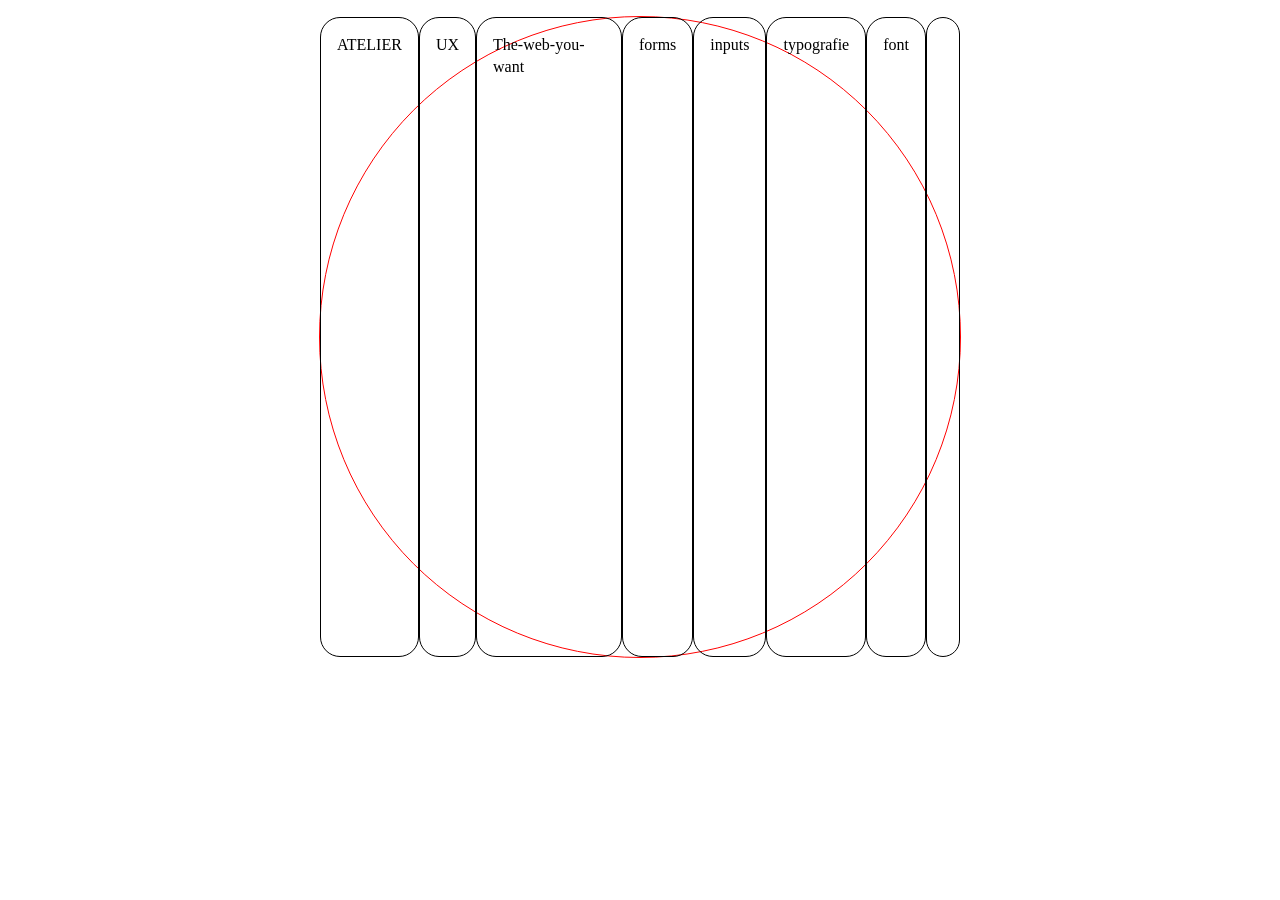
<file: index.html>
<!DOCTYPE html>
<html lang="en">
<head>
    <meta charset="UTF-8">
    <meta name="viewport" content="width=a, initial-scale=1.0">
    <title>Document</title>
    <link rel="stylesheet" href="styles.css">
</head>
<body>
    <ul>
        <li><a href="atelier/atelier.html">ATELIER</a></li>
        <li><a href="ux.html">UX</a></li>
        <li><a href="the-web-you-want/twyw.html">The-web-you-want</a></li>
        <li><a href="form/form-types-and-attributes.html">forms</a></li>
        <li><a href="inputs/inputs.html">inputs</a></li>
        <li><a href="typorgrafie/typografie.html">typografie</a></li>
        <li><a href="font/font.html">font</a></li>
        <li><a href="view-transition.html"></a></li>
    </ul>
    
</body>
</html>
</file>
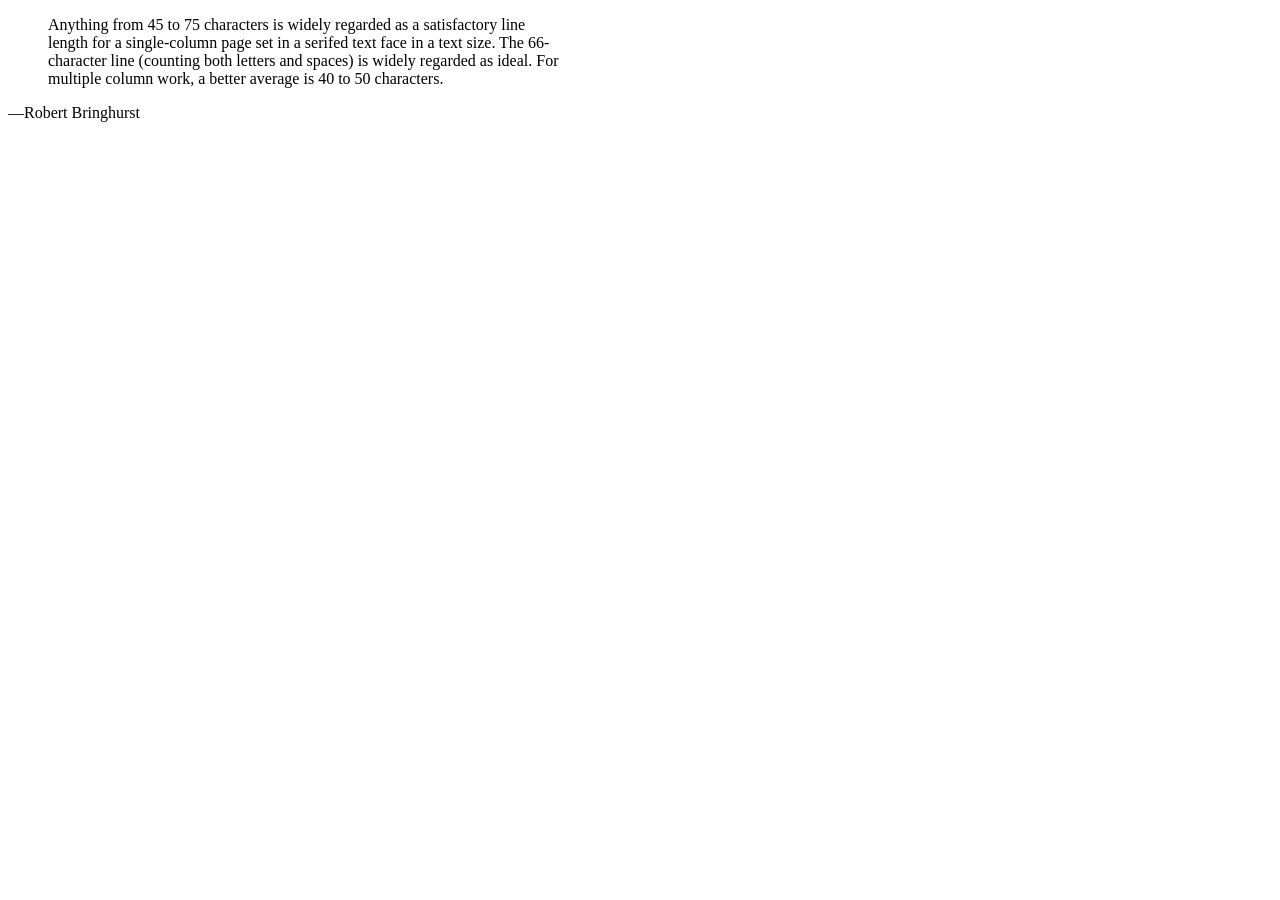
<file: font.html>
<!DOCTYPE html>
<html lang="en">
<head>
    <meta charset="UTF-8">
    <meta name="viewport" content="width=device-width, initial-scale=1.0">
    <title>Document</title>
    <link rel="stylesheet" href="font.css">
</head>
<body>
<section>
  <blockquote cite="http://webtypography.net/2.1.2">
    <p>Anything from 45 to 75 characters is widely regarded as a satisfactory line length for a single-column page set in a serifed text face in a text size. The 66-character line (counting both letters and spaces) is widely regarded as ideal. For multiple column work, a better average is 40 to 50 characters.</p>
  </blockquote>
  <p>—Robert Bringhurst</p>
</section>
</body>
</html>
</file>
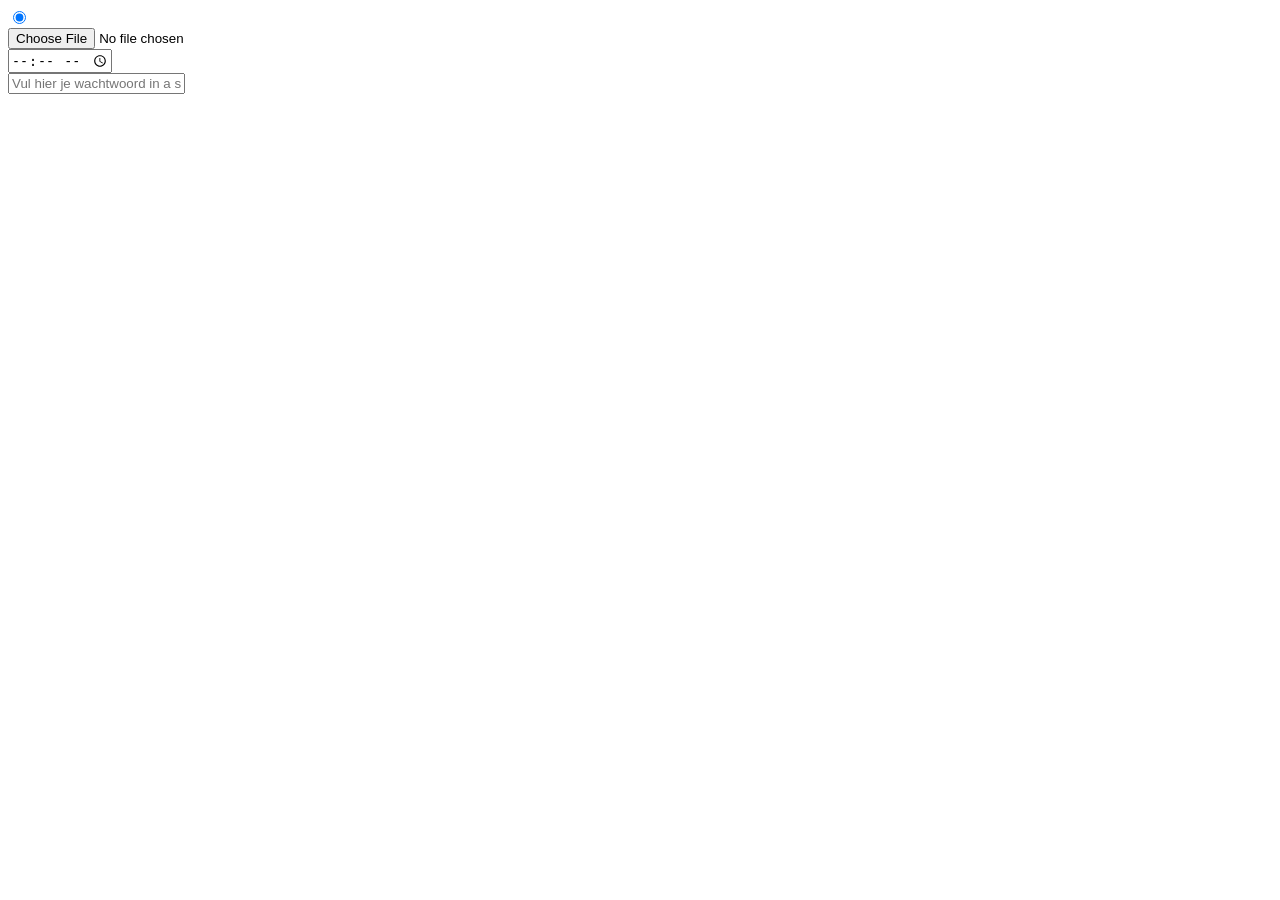
<file: inputs.html>
<!DOCTYPE html>
<html lang="en">
<head>
    <meta charset="UTF-8">
    <meta name="viewport" content="width=device-width, initial-scale=1.0">
    <title>Document</title>
    <link rel="stylesheet" href="inputs.css">
</head>

<body>
    <form><label><input type="radio" checked></label></form>
    <form><label><input type="file" accept="image/png, image/jpg"></label></form>
    <form><label><input type="time" min="12" max="24"></label></form>
    <form><label><input type="password" placeholder="Vul hier je wachtwoord in a sah"></label></form>
</body>

</html>
</file>
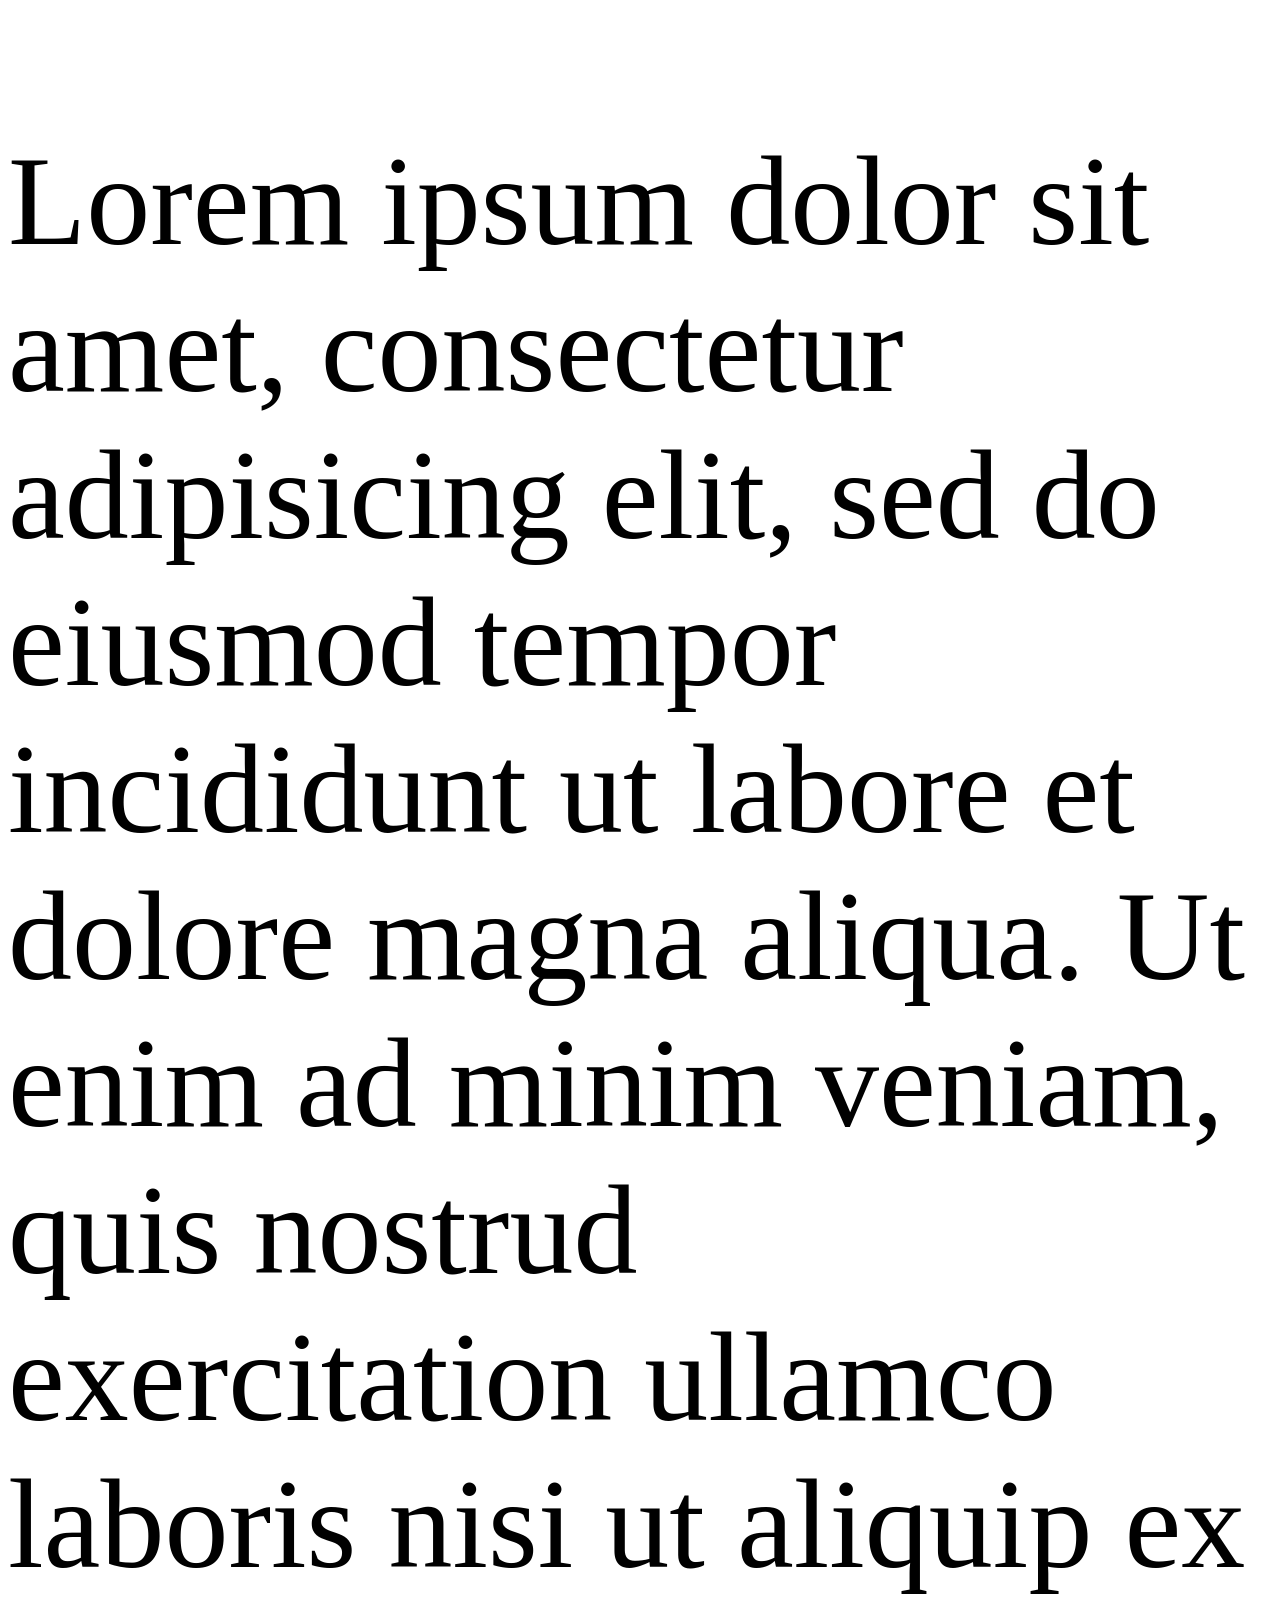
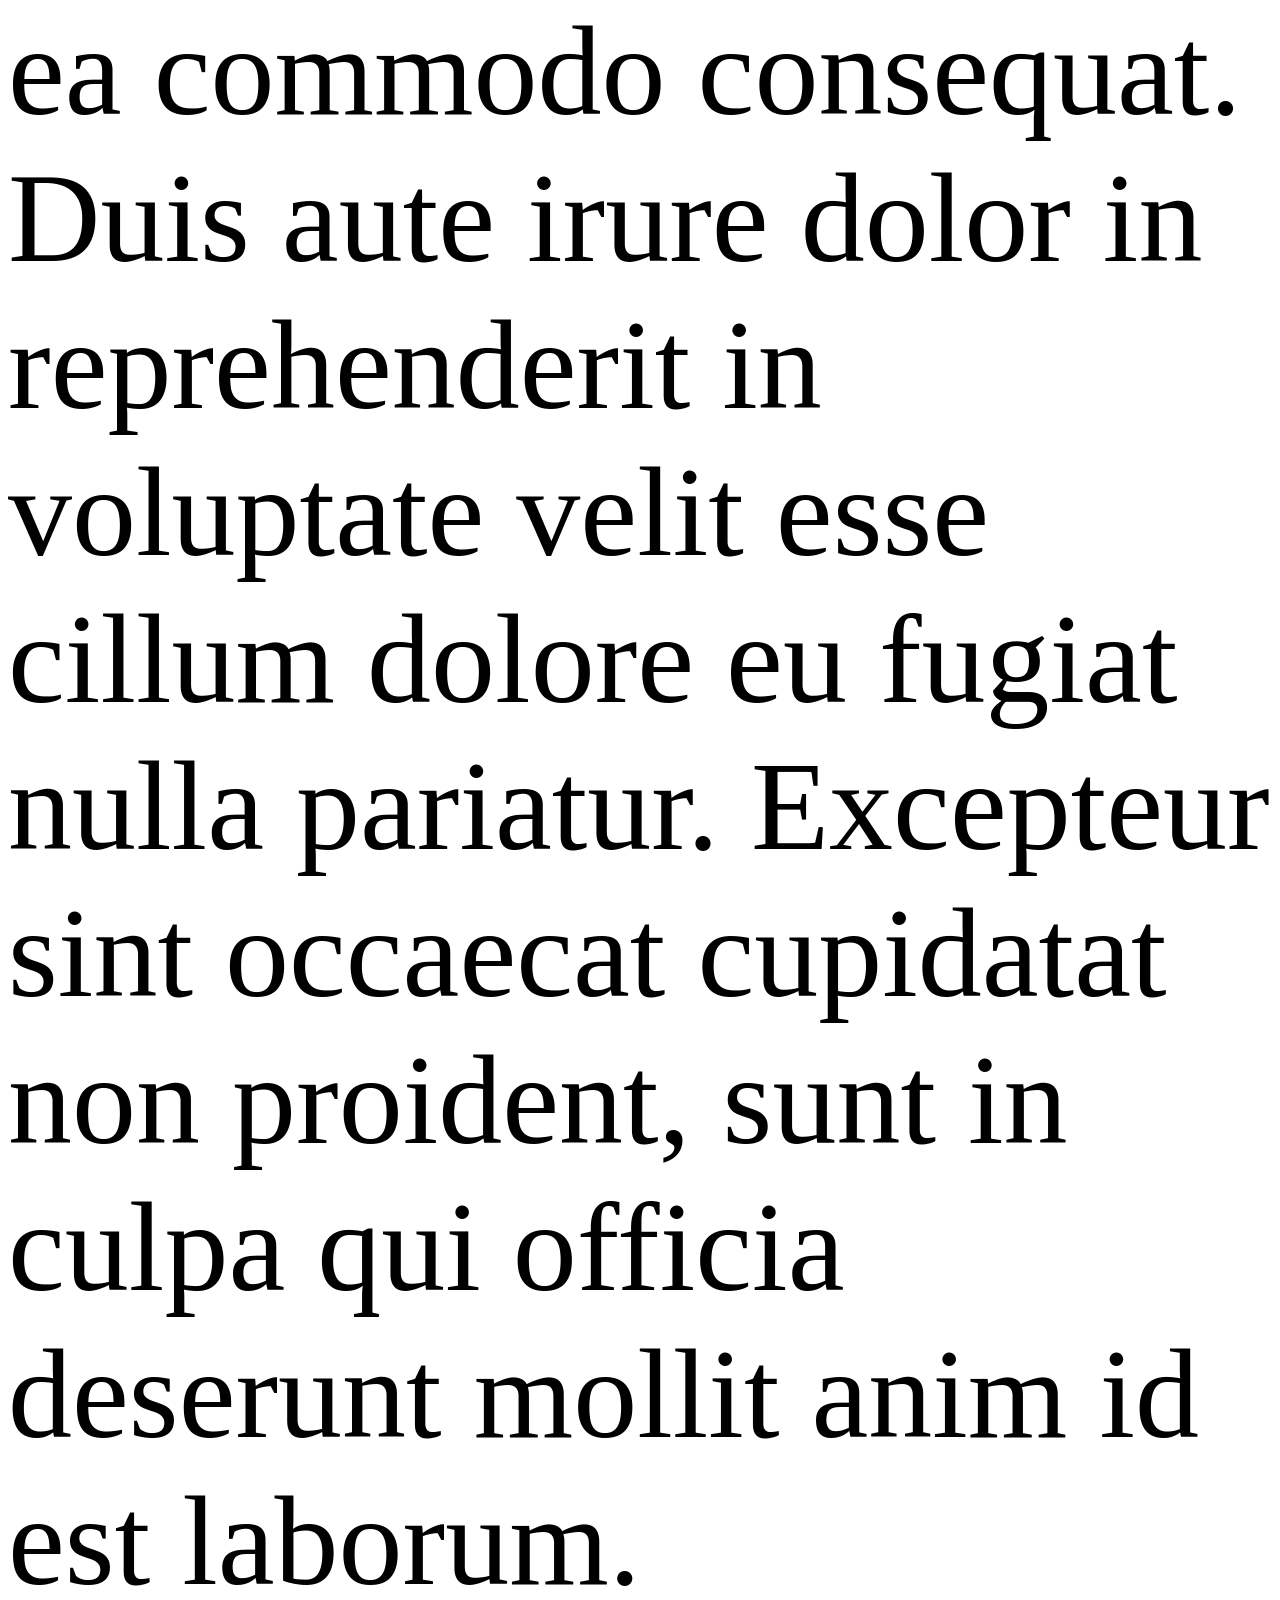
<file: scroll-driven-animations.html>
<!doctype html>
<title>Scroll-driven animations</title>
<style>
@keyframes appear {
    0% {
        opacity: 0;
        translate: 0 4em;
    }
    100% {
        opacity: 1;
        translate: 0 0;
    }
}
p {
    font-size: 10vw;
}
span {
    display: inline-block;
    animation: appear;
}
</style>
<p><span>Lorem</span> <span>ipsum</span> <span>dolor</span> <span>sit</span>
<span>amet,</span> <span>consectetur</span> <span>adipisicing</span> <span>elit,</span>
<span>sed</span> <span>do</span> <span>eiusmod</span> <span>tempor</span> <span>incididunt</span>
<span>ut</span> <span>labore</span> <span>et</span> <span>dolore</span> <span>magna</span>
<span>aliqua.</span> <span>Ut</span> <span>enim</span> <span>ad</span> <span>minim</span>
<span>veniam,</span> <span>quis</span> <span>nostrud</span> <span>exercitation</span>
<span>ullamco</span> <span>laboris</span> <span>nisi</span> <span>ut</span> <span>aliquip</span>
<span>ex</span> <span>ea</span> <span>commodo</span> <span>consequat.</span> <span>Duis</span>
<span>aute</span> <span>irure</span> <span>dolor</span> <span>in</span> <span>reprehenderit</span>
<span>in</span> <span>voluptate</span> <span>velit</span> <span>esse</span> <span>cillum</span>
<span>dolore</span> <span>eu</span> <span>fugiat</span> <span>nulla</span> <span>pariatur.</span>
<span>Excepteur</span> <span>sint</span> <span>occaecat</span> <span>cupidatat</span> <span>non</span>
<span>proident,</span> <span>sunt</span> <span>in</span> <span>culpa</span> <span>qui</span>
<span>officia</span> <span>deserunt</span> <span>mollit</span> <span>anim</span> <span>id</span>
<span>est</span> <span>laborum.</span></p>
</file>
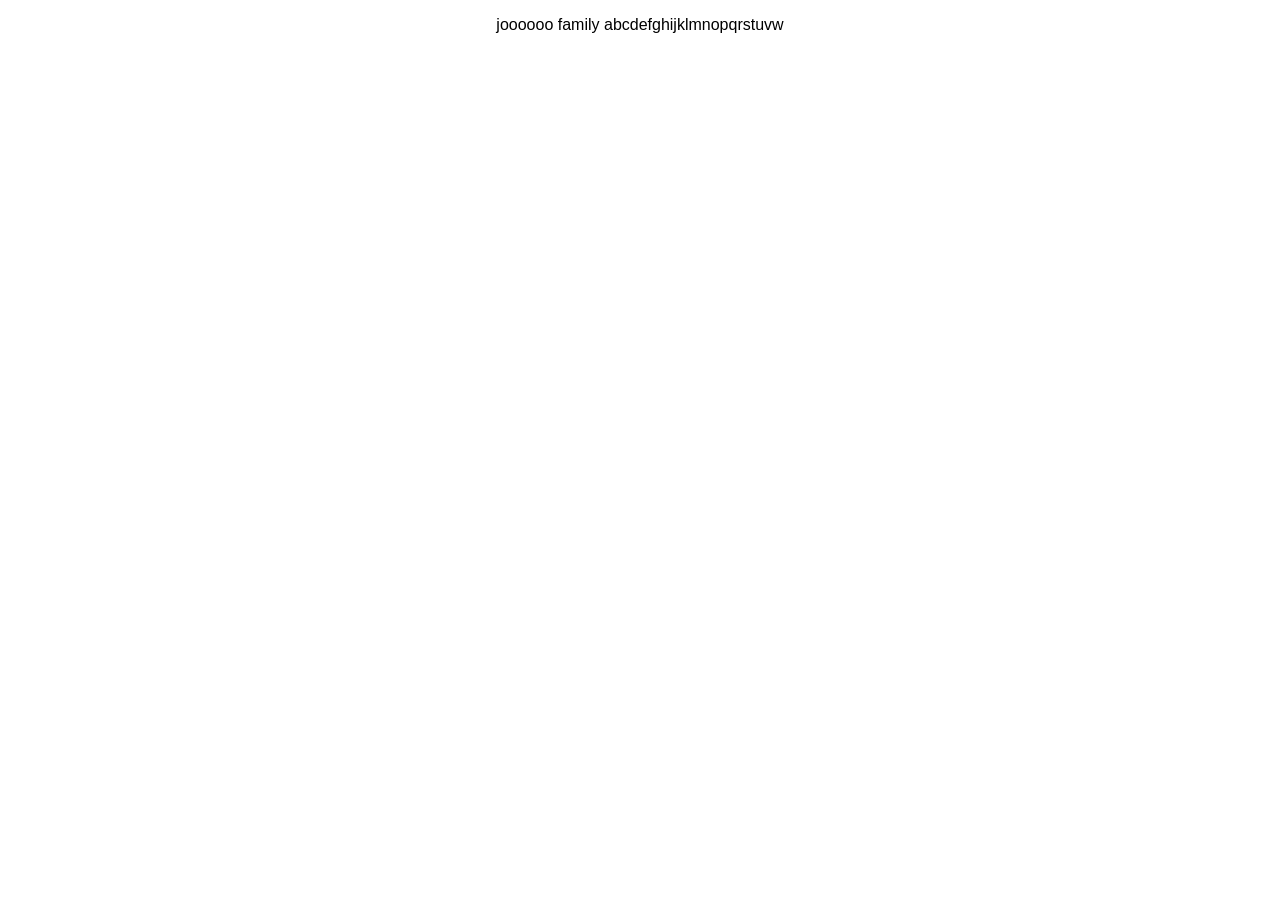
<file: typografie.html>
<!DOCTYPE html>
<html lang="en">
<head>
    <meta charset="UTF-8">
    <meta name="viewport" content="width=device-width, initial-scale=1.0">
    <title>Typografie</title>
    <link rel="stylesheet" href="typografie.css">
</head>

<body>
    <p>joooooo family abcdefghijklmnopqrstuvw</p>
</body>
</html>
</file>
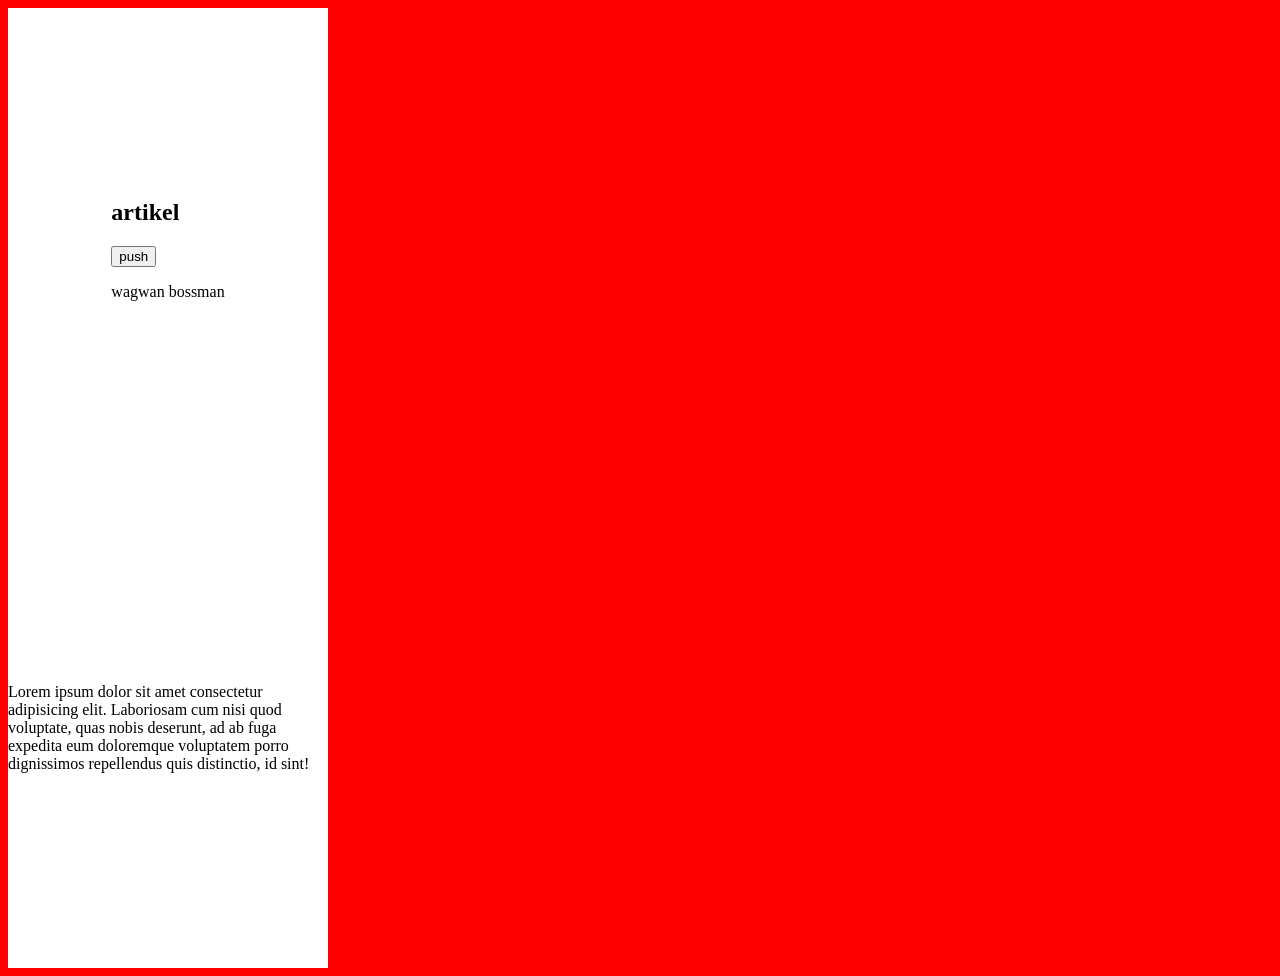
<file: user-pref.html>
<!DOCTYPE html>
<html lang="en">
<head>
    <meta charset="UTF-8">
    <meta name="viewport" content="width=device-width, initial-scale=1.0">
    <title>Document</title>
</head>
<style>

    body{
        --body: red;
        --bckg: white;
        --color: black;

        background-color: var(--body);
    }
    article{
        background-color: var(--bckg);
        color: var(--color);
        width: 20em;
        height: 30em;
        display: flex;
        flex-direction: column;
        align-items: center;
        justify-content: center;
    }

    @media screen and (prefers-color-scheme: dark){
        body{
            --body: blue;
            --bckg: black;
            --color: white;
        }
    }

    @media (prefers-reduced-motion: no-preference){
        .face{
            backface-visibility: hidden;
        }
        .back{
            transform: rotateY('180deg');
            opacity: 1;
        }
        article{
            &:focus, &:focus-within, &:hover{
                transform: rotateY('180deg');
            }            
        }

    }
</style>
<body>
    <article>
        <div class="face">
            <h1>artikel</h1>
            <button>push</button>
            <p>wagwan bossman</p>
        </div>
    </article>
    <article>
        <div class="back">
            <p>Lorem ipsum dolor sit amet consectetur adipisicing elit. Laboriosam cum nisi quod voluptate, quas nobis deserunt, ad ab fuga expedita eum doloremque voluptatem porro dignissimos repellendus quis distinctio, id sint!</p>
        </div>
    </article>
</body>
</html>
</file>
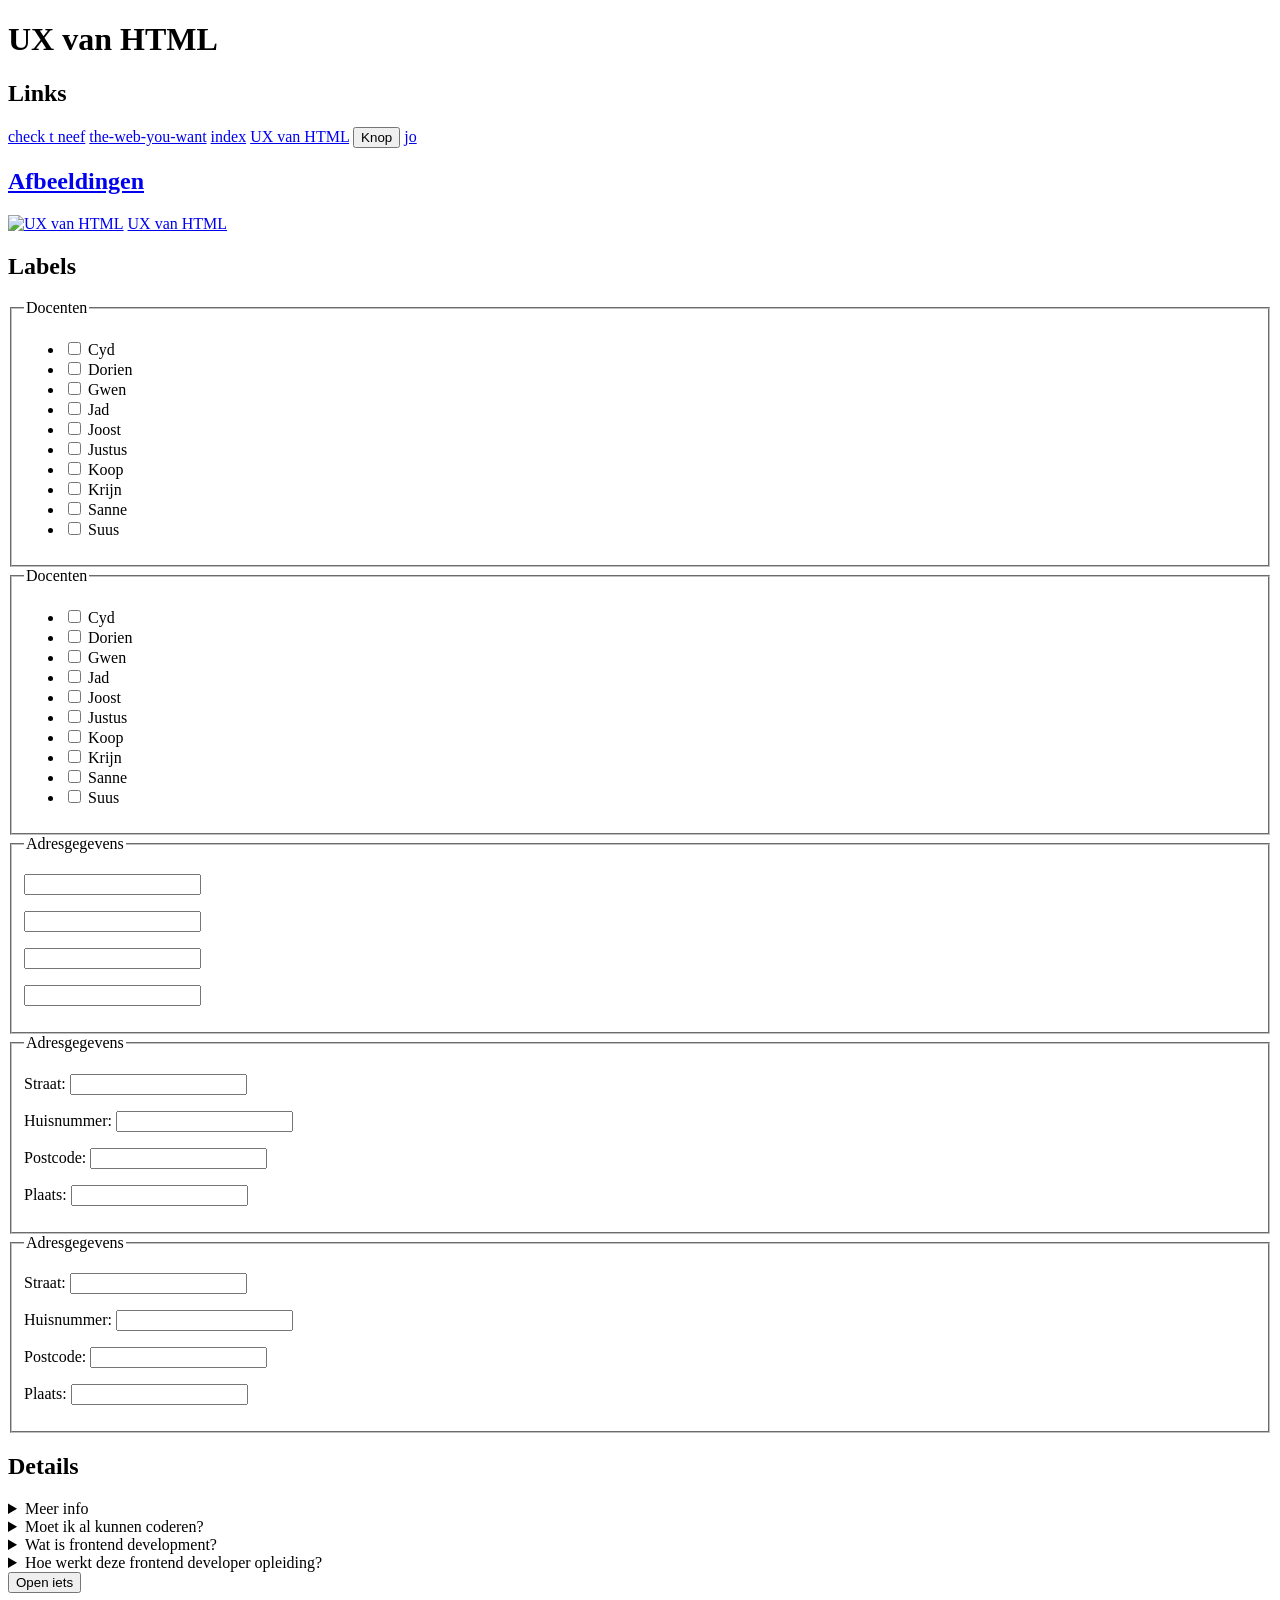
<file: ux.html>
<!DOCTYPE html>
<html lang="en">
<head>
    <meta charset="UTF-8">
    <meta name="viewport" content="width=device-width, initial-scale=1.0">
    <title>Document</title>
</head>
<body>
    <h1>UX van HTML</h1>

    <h2 id="links">Links</h2>   
    <a href="atelier/atelier.html">check t neef</a>
    <a href="the-web-you-want/twyw.html">the-web-you-want</a>
    <a href="index.html">index</a>
    
    <a href="ux.html" target="_blank">UX van HTML</a>
    <button>Knop</button>
    <a href="ux.html">jo</a>
    <a href="#links">

    <h2 id="afbeeldingen">Afbeeldingen</h2>
    <a href="ux.html"><img width="200" height="100" alt="UX van HTML" ></a>
    <a href="ux.html"><img alt="">UX van HTML</a>

    <h2 id="labels">Labels</h2>
<fieldset>
  <legend>Docenten</legend>
  <ul>
    <li><input type="checkbox"> Cyd</li>
    <li><input type="checkbox"> Dorien</li>
    <li><input type="checkbox"> Gwen</li>
    <li><input type="checkbox"> Jad</li>
    <li><input type="checkbox"> Joost</li>
    <li><input type="checkbox"> Justus</li>
    <li><input type="checkbox"> Koop</li>
    <li><input type="checkbox"> Krijn</li>
    <li><input type="checkbox"> Sanne</li>
    <li><input type="checkbox"> Suus</li>
  </ul>
</fieldset>

<fieldset>
  <legend>Docenten</legend>
  <ul>
    <li><label><input type="checkbox"> Cyd</label></li>
    <li><label><input type="checkbox"> Dorien</label></li>
    <li><label><input type="checkbox"> Gwen</label></li>
    <li><label><input type="checkbox"> Jad</label></li>
    <li><label><input type="checkbox"> Joost</label></li>
    <li><label><input type="checkbox"> Justus</label></li>
    <li><label><input type="checkbox"> Koop</label></li>
    <li><label><input type="checkbox"> Krijn</label></li>
    <li><label><input type="checkbox"> Sanne</label></li>
    <li><label><input type="checkbox"> Suus</label></li>
  </ul>
</fieldset>

<fieldset>
  <legend>Adresgegevens</legend>
  <p><input type="text"></p>
  <p><input type="text"></p>
  <p><input type="text"></p>
  <p><input type="text"></p>
</fieldset>

<fieldset>
  <legend>Adresgegevens</legend>
  <p>Straat: <input type="text"></p>
  <p>Huisnummer: <input type="text"></p>
  <p>Postcode: <input type="text"></p>
  <p>Plaats: <input type="text"></p>
</fieldset>

<fieldset>
  <legend>Adresgegevens</legend>
  <p><label>Straat: <input type="text"></label></p>
  <p><label>Huisnummer: <input type="text"></label></p>
  <p><label>Postcode: <input type="text"></label></p>
  <p><label>Plaats: <input type="text"></label></p>
</fieldset>

<h2 id="details">Details</h2>
<details>
  <summary>Meer info</summary>
  <p>Deze informatie krijg je pas later te zien.</p>
  <p>Kan handig zijn.</p>
</details>
<details name="faq">
  <summary>Moet ik al kunnen coderen?</summary>
  <p>Nee, je hebt helemaal geen voorkennis nodig om te beginnen aan deze opleiding, we kunnen je alles leren! Als je wel al voorkennis hebt, is dat alleen maar goed, dan kunnen we je helpen je skills te verbeteren en te verdiepen in de stof.</p>
</details>
<details name="faq">
  <summary>Wat is frontend development?</summary>
  <p>Een frontend developer ontwerpt en bouwt websites in HTML, CSS en JavaScript. Deze frontend talen leer je bij ons, je hebt dus geen voorkennis nodig.</p>
</details>
<details name="faq">
  <summary>Hoe werkt deze frontend developer opleiding?</summary>
  <p>Je richt je tijdens deze tweejarige studie op webdesign, visual interface design en frontend development. Vanaf het begin van de opleiding werk je aan actuele opdrachten van échte opdrachtgevers, en leer je samenwerken in multidisciplinaire teams.</p>
</details>

<button popovertarget="popup">Open iets</button>

<dialog popover id="popup">
  <p>Dit staat in een popup/overlay/popover.</p>
  <p>Leuk he.</p>
  <button popovertarget="popup" popovertargetaction="hide">Sluit dit ding weer</button>
</dialog>
<style>
dialog::backdrop {
  background: rgb(0 0 0 / 50%);
}
</style>

</body>
</html>
</file>
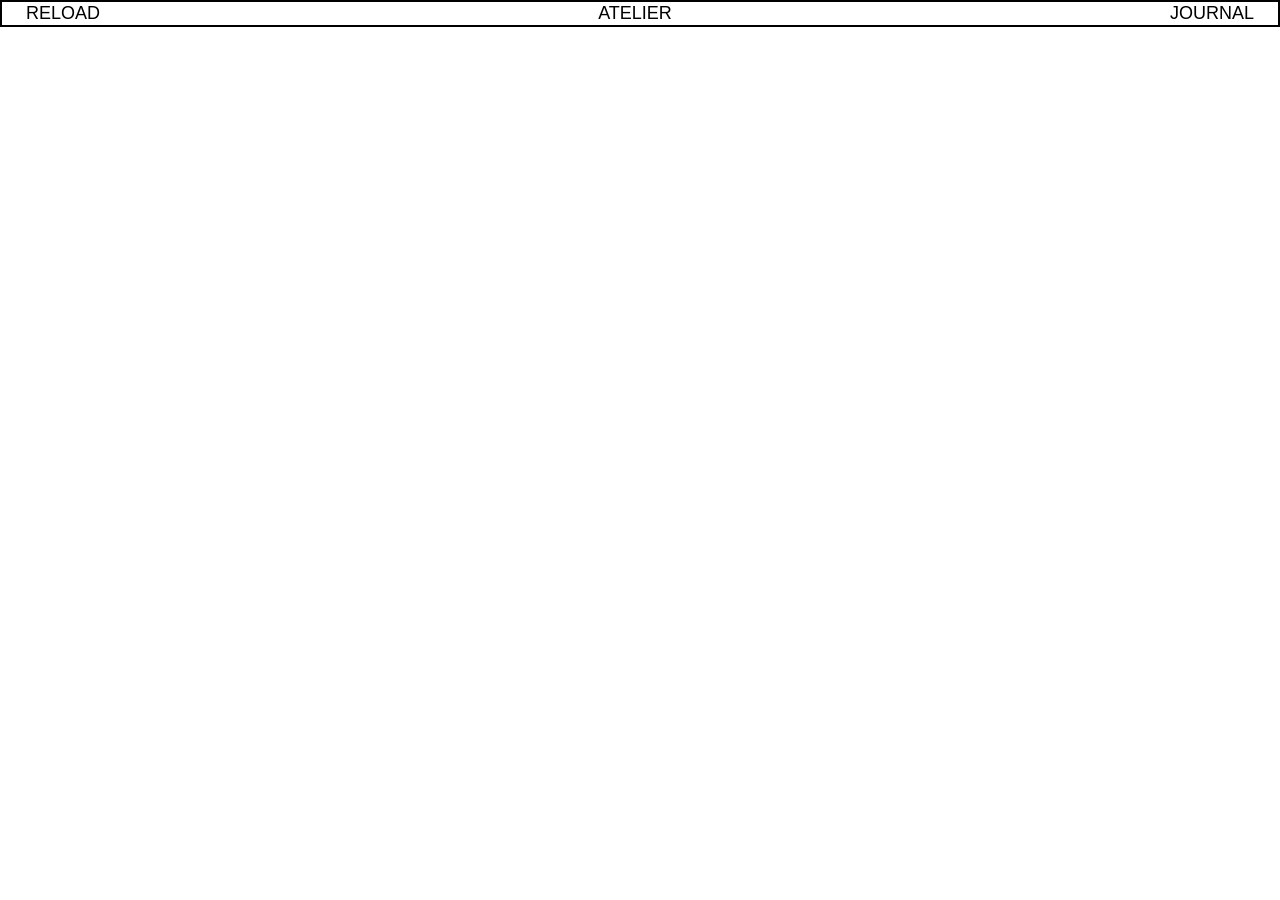
<file: atelier/ate.html>
<!DOCTYPE html>
<html lang="en">
<head>
    <meta charset="UTF-8">
    <meta name="viewport" content="width=device-width, initial-scale=1.0">
    <title>Atelier</title>
    <link rel="stylesheet" href="ate.css">
    <script src="atelier.js" defer></script>
</head>

<body>
    <nav>
        <button><a href="atelier.html">RELOAD</a></button>
        <button><a href="ate.html">ATELIER</a></button>
        <button><a href="">JOURNAL</a></button>
    </nav>
</body>
</html>
</file>
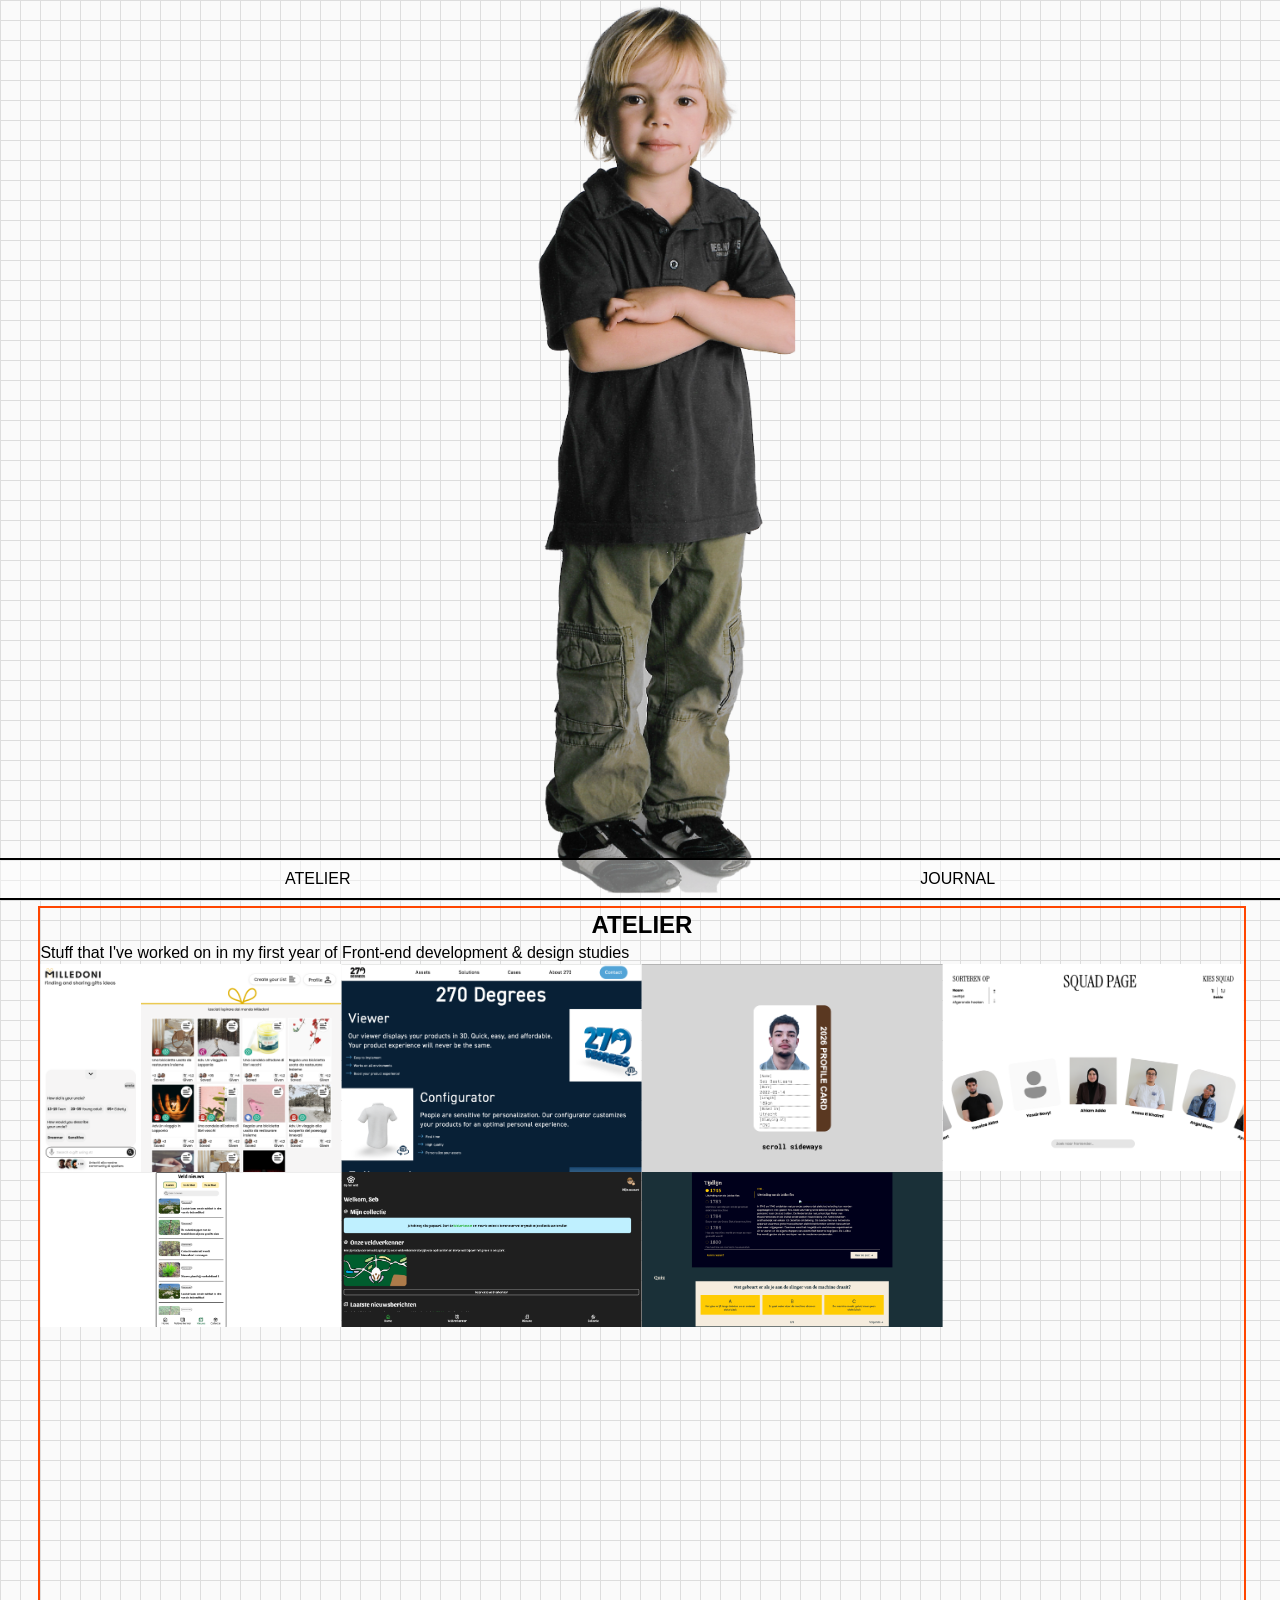
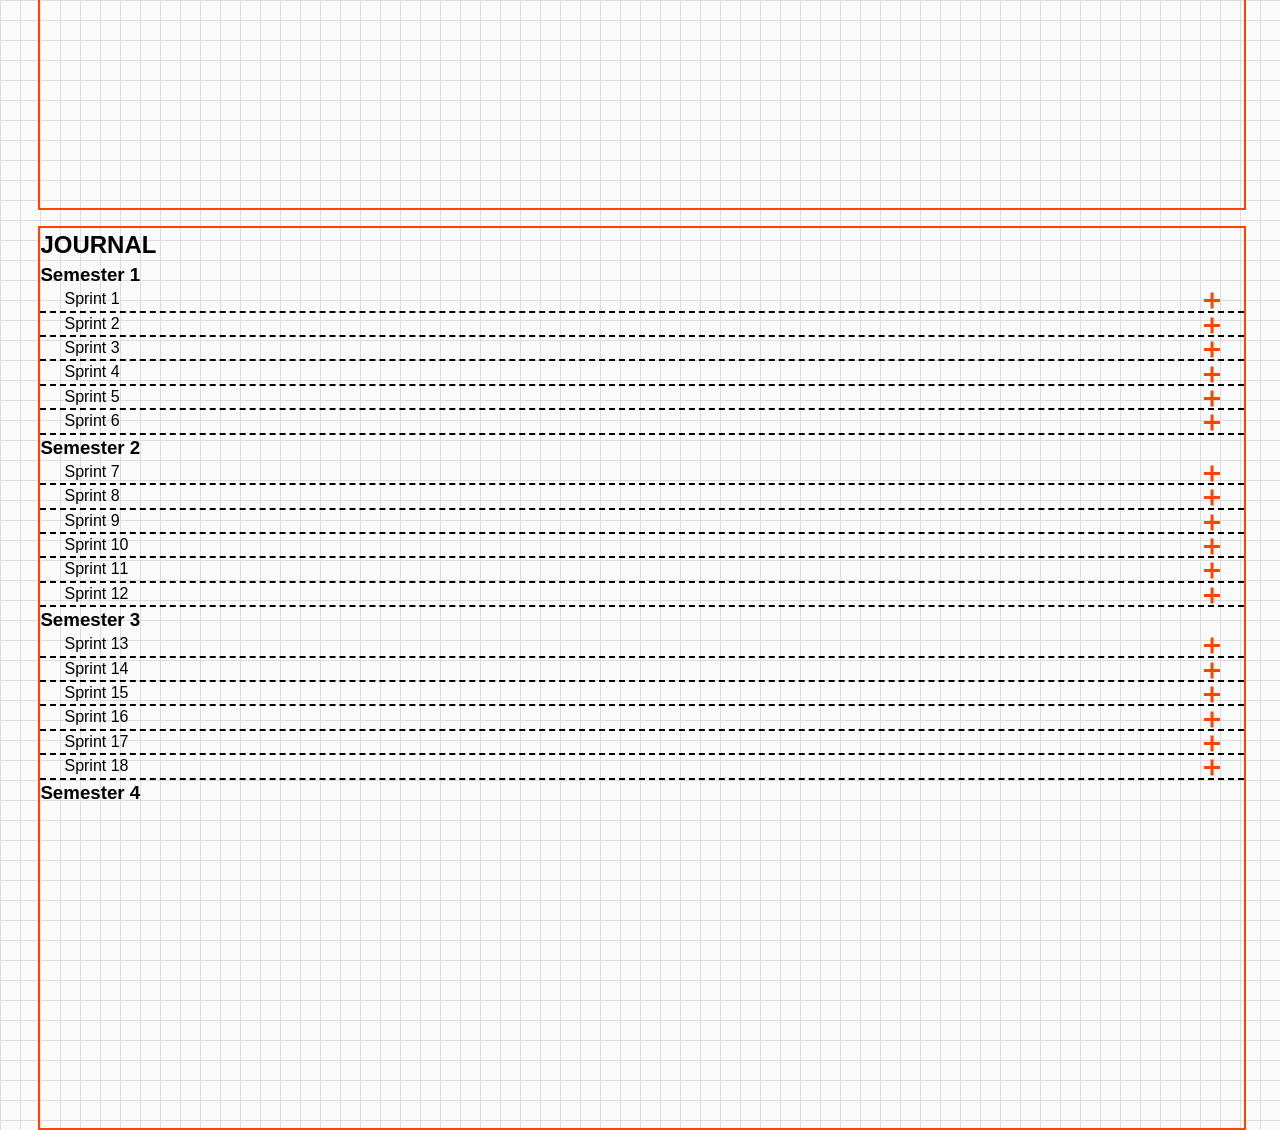
<file: atelier/atelier.html>
<!DOCTYPE html>
<html lang="en">
<head>
    <meta charset="UTF-8">
    <meta name="viewport" content="width=device-width, initial-scale=1.0">
    <title>Atelier Seb</title>
    <link rel="stylesheet" href="atelier.css">
    <script src="atelier.js" defer></script>
</head>
<body>
    <img src="pics/schoolfotoYN.png" alt="likkleBoi">
    <h1>Welcome to my garden</h1>
    
    <nav>
        <a href="">ATELIER</a>
        <a href="">JOURNAL</a>
    </nav>

    <main>
        <section class="atelier">
            <h2>ATELIER</h2>
            <p>Stuff that I've worked on in my first year of Front-end development & design studies</p>

            <ul>
                <li>
                    <a href="https://github.com/SebBastiaans/fix-the-flow-interactive-website">
                        <img src="pics/fix-the-flow.png" alt="">
                        <span class="desc">Milledoni - Designing and building a interactive website.</span>
                    </a>
                </li>
                <li>
                    <a href="https://github.com/SebBastiaans/the-startup-responsive-interactive-website">
                        <img src="pics/the-startup-responsive.png" alt="">
                        <span class="desc">270 Degrees - Designing and building a responsive website for a startup.</span>
                    </a>
                </li>
                <li>
                    <a href="https://github.com/SebBastiaans/connect-your-tribe-profile-card">
                        <img src="pics/profile-card.png" alt="">
                        <span class="desc">School - Making a profile card with NodeJS and a REST API</span>
                    </a>
                </li>
                <li>
                    <a href="http://github.com/SebBastiaans/connect-your-tribe-squad-page">
                        <img src="pics/team-squad-page.png" alt="">
                        <span class="desc">School - Making a team overwiew with a team using NodeJS and REST API</span>
                    </a>
                </li>
                <li>
                    <a href="https://github.com/SebBastiaans/user-experience-enhanced-website">
                        <img src="pics/user-exp-enh.png" alt="">
                        <span class="desc">Bloemenveld Frankendael - Personal first data driven and UX enhanced website made with Liquid, NodeJS and API's.</span>
                    </a>
                </li>
                <li>
                    <a href="https://github.com/GijsNagtegaal/pleasurable-ui">
                        <img src="pics/pleasurable-ui.png" alt="">
                        <span class="desc">Bloemenveld Frankendael - Working in a team with branches and pull requests.</span>
                    </a>
                </li>
                <li>
                    <a href="https://github.com/SebBastiaans/proof-of-concept">
                        <img src="pics/proof-of-concept.png" alt="">
                        <span class="desc">Q42 and Teylers museum - End of first year project, everything coming together: data-driven, UI and UX progressively enhanced.</span>
                    </a>
                </li>
            </ul>
        </section>

        <section class="journal">
            <h2>JOURNAL</h2>
            <h3>Semester 1</h3>
            <details>
                <summary>Sprint 1</summary>
                <h4>week 1</h4>
                <ul>
                    <li><time datetime="">03/09</time></li>
                    <li><p>Wat is het nut van een breakdown schets? het van een breakdown schets, is dat je bij je schets al opschrijft wat je aan html gaat gebruiken. Je tekent je framework en dan daaroverheen met een andere kleur wat je aan html moet doen. </p></li>
                    <li><p>Waar moet je op letten als je een breakdown schets maakt? Je moet erop letten dat je verschillende kleuren gebruikt voor html, css, js. En dat html vakken altijd vierkanten zijn.</p></li>
                    <li><p>Hoeveel body's kun je hebben in je document? 1.</p></li>
                </ul>
                <h4>week 2</h4>
                <ul>
                    <li><time datetime="">08/09</time></li>
                    <li><p>Ik heb vandaag met een nieuw groepje een plan gemaakt voor onze squadpage. Er is geanalyseert, en zijn begonnen met bouwen. Er is een schets en een taakverdeling, dus we kunnen nu aan de slag. </p></li>
                    <li><p>1. Ik heb een nieuw hva gebouw gezien. 2. geleert hoeveel -werk en eetplekken zijn op HVA. 3. Ik heb de eerste stappen in Figma geleert (tekstvakje maken en schrijven).</p></li>
                    <li><p>Ik vindt het onderdeel ontwerpen wat bij Figma ter sprake komt interessant. En hoe je een fork maakt met medestudenten.</p></li>
                    <li><p>Ik heb nog een vraag hoeveel tijd we over gaan hebben om onze squadpage verder uit te breiden, nadat we ons ontwerp af hebben.</p></li>
                </ul>
                <ul>
                    <li><time datetime="">10/09</time></li>
                    <li><p>ik heb geleerd dat je naar viewport moet kijken om te weten hoe groot een scherm is, en niet de pixels.</p></li>
                    <li><p>Ik heb geleerd dat je met media queries ervoor kan zorgen dat je site zich aanpast met verschillende maten schermen.</p></li>
                    <li><p>Ik heb geleerd hoe je over images hovert en dat er dan een naam verschijnt, in code. </p></li>
                </ul>
                <ul>
                    <li><time datetime="">12/09</time></li>
                    <li><p>Ik heb feedback gegeven aan <a href="https://github.com/Kayleighhhhh/our-tribe-squad-page/issues/7">Kayleigh's squadpage</a>, over haar html en css. dat de UL's en Div's niet werken.</p></li>
                    <li><p>Ik heb feedback ontvangen van Kayleigh, Rowan en mijn teamgenoot. Ik ga mijn font family kleur fixen, en favo icon error.</p></li>
                    <li><p>Ik heb nog niet echt bronnen toegevoegd wel handige links. Ik ga in het random kanaal op teams even rondkijken naar verschillende bronnen.</p></li>
                </ul>
                <h4>week 3</h4>
                <ul>
                    <li><time datetime="">15/09</time></li>
                    <li><p>Je kunt met verschillende groottes werken, kleur/contrast en witruimte en posities werken. <a href="https://www.smashingmagazine.com/2015/02/design-principles-dominance-focal-points-hierarchy/">Zie.</a></p></li>
                    <li><p>1. belangrijke informatie 2. belangrijke details 3. algemene informatie</p></li>
                    <li><p>Joshua porter is 'creator of the <a href="http://whattowear.io/">What to Wear daily report</a> and publisher of <a href="http://bokardo.com/">Bokardo.com</a>. <a href="http://bokardo.com/principles-of-user-interface-design/">Zie.</a></p></li>
                </ul>
                <ul>
                    <li><time datetime="">17/09</time></li>
                    <li><p>Ik heb geleerd om een Readme te maken.</p></li>
                    <li><p>Ik heb geleerd om oude stashes in github te verwerken en op te schonen.</p></li>
                    <li><p>Ik heb geleerd om onderdelen codes uit meerdere bestanden, te mergen tot 1.</p></li>
                </ul>
            </details>
            <details>
                <summary>Sprint 2</summary>
                <h4>week 1</h4>
                <p></p>
                <h4>week 2</h4>
                <p></p>
                <h4>week 3</h4>
                <p></p>
            </details>
            <details>
                <summary>Sprint 3</summary>
                <h4>week 1</h4>
                <p></p>
                <h4>week 2</h4>
                <p></p>
                <h4>week 3</h4>
                <p></p>
            </details>
            <details>
                <summary>Sprint 4</summary>
                <h4>week 1</h4>
                <p></p>
                <h4>week 2</h4>
                <p></p>
                <h4>week 3</h4>
                <p></p>
            </details>
            <details>
                <summary>Sprint 5</summary>
                <h4>week 1</h4>
                <p></p>
                <h4>week 2</h4>
                <p></p>
                <h4>week 3</h4>
                <p></p>
            </details>
            <details>
                <summary>Sprint 6</summary>
                <h4>week 1</h4>
                <p></p>
                <h4>week 2</h4>
                <p></p>
                <h4>week 3</h4>
                <p></p>
            </details>

            <h3>Semester 2</h3>
            <details>
                <summary>Sprint 7</summary>
                <h4>week 1</h4>
                <p>bomboclat</p>
                <h4>week 2</h4>
                <p></p>
                <h4>week 3</h4>
                <p></p>
            </details>
            <details>
                <summary>Sprint 8</summary>
                <h4>week 1</h4>
                <p></p>
                <h4>week 2</h4>
                <p></p>
                <h4>week 3</h4>
                <p></p>
            </details>
            <details>
                <summary>Sprint 9</summary>
                <h4>week 1</h4>
                <p></p>
                <h4>week 2</h4>
                <p></p>
                <h4>week 3</h4>
                <p></p>
            </details>
            <details>
                <summary>Sprint 10</summary>
                <h4>week 1</h4>
                <p></p>
                <h4>week 2</h4>
                <p></p>
                <h4>week 3</h4>
                <p></p>
            </details>
            <details>
                <summary>Sprint 11</summary>
                <h4>week 1</h4>
                <p></p>
                <h4>week 2</h4>
                <p></p>
                <h4>week 3</h4>
                <p></p>
            </details>
            <details>
                <summary>Sprint 12</summary>
                <h4>week 1</h4>
                <p></p>
                <h4>week 2</h4>
                <p></p>
                <h4>week 3</h4>
                <p></p>
            </details>

            <h3>Semester 3</h3>
            <details>
                <summary>Sprint 13</summary>
                <h4>week 1</h4>
                <p>bomboclat</p>
                <h4>week 2</h4>
                <p></p>
                <h4>week 3</h4>
                <p></p>
            </details>
            <details>
                <summary>Sprint 14</summary>
                <h4>week 1</h4>
                <p></p>
                <h4>week 2</h4>
                <p></p>
                <h4>week 3</h4>
                <p></p>
            </details>
            <details>
                <summary>Sprint 15</summary>
                <h4>week 1</h4>
                <p></p>
                <h4>week 2</h4>
                <p></p>
                <h4>week 3</h4>
                <p></p>
            </details>
            <details>
                <summary>Sprint 16</summary>
                <h4>week 1</h4>
                <p></p>
                <h4>week 2</h4>
                <p></p>
                <h4>week 3</h4>
                <p></p>
            </details>
            <details>
                <summary>Sprint 17</summary>
                <h4>week 1</h4>
                <p></p>
                <h4>week 2</h4>
                <p></p>
                <h4>week 3</h4>
                <p></p>
            </details>
            <details>
                <summary>Sprint 18</summary>
                <h4>week 1</h4>
                <p></p>
                <h4>week 2</h4>
                <p></p>
                <h4>week 3</h4>
                <p></p>
            </details>
            <h3>Semester 4</h3>

        </section>
    </main>
</body>
</html>
</file>
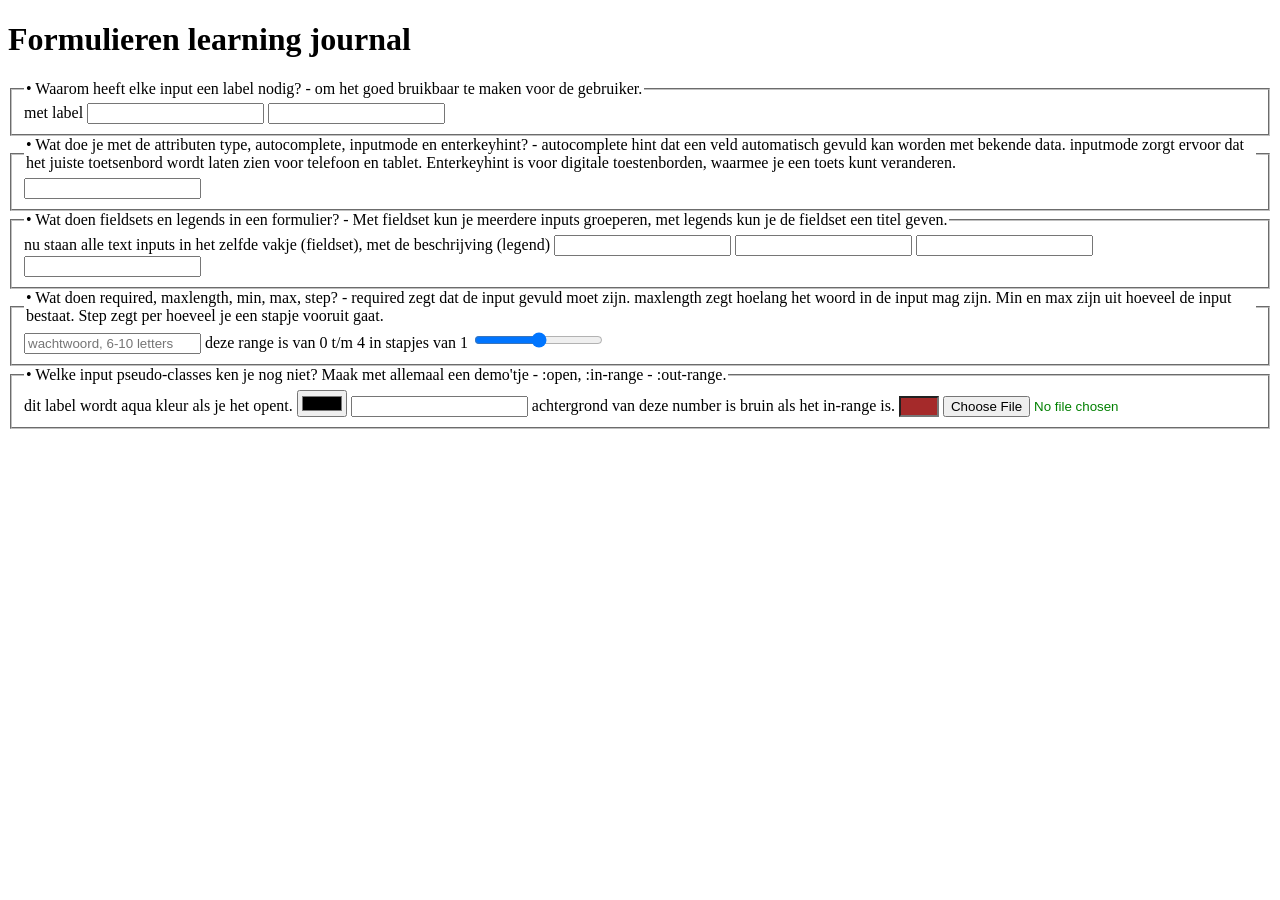
<file: form/form-types-and-attributes.html>
<!DOCTYPE html>
<html lang="en">
<head>
    <meta charset="UTF-8">
    <meta name="viewport" content="width=device-width, initial-scale=1.0">
    <link rel="stylesheet" href="form.css">
    <title>Document</title>
</head>
<body>

    <h1>Formulieren learning journal</h1>

    <form></form>
        <fieldset>
            <legend>• Waarom heeft elke input een label nodig? - om het goed bruikbaar te maken voor de gebruiker.</legend>
            <label>
                met label
                <input type="text">
            </label>
            <input type="text">
        </fieldset>

        <fieldset>
            <legend>• Wat doe je met de attributen type, autocomplete, inputmode en enterkeyhint? - autocomplete hint dat een veld automatisch gevuld kan worden met bekende data. inputmode zorgt ervoor dat het juiste toetsenbord wordt laten zien voor telefoon en tablet. Enterkeyhint is voor digitale toestenborden, waarmee je een toets kunt veranderen.</legend>
            <label>
                <input type="email" autocomplete="on" inputmode="email" enterkeyhint="enter">
            </label>
        </fieldset>

        <fieldset>
            <legend>• Wat doen fieldsets en legends in een formulier? - Met fieldset kun je meerdere inputs groeperen, met legends kun je de fieldset een titel geven.</legend>
            <label>
                nu staan alle text inputs in het zelfde vakje (fieldset), met de beschrijving (legend)
                <input type="text">
                <input type="text">
                <input type="text">
                <input type="text">
            </label>
        </fieldset>

        <fieldset>
            <legend>• Wat doen required, maxlength, min, max, step? - required zegt dat de input gevuld moet zijn. maxlength zegt hoelang het woord in de input mag zijn. Min en max zijn uit hoeveel de input bestaat. Step zegt per hoeveel je een stapje vooruit gaat.</legend>
            <label>
                <input type="password" maxlength="10" minlength="6" required placeholder="wachtwoord, 6-10 letters">
            </label>
            <label>
                deze range is van 0 t/m 4 in stapjes van 1
                <input type="range" min="0" max="4" step="1">
            </label>
        </fieldset>

        <fieldset>
            <legend>• Welke input pseudo-classes ken je nog niet? Maak met allemaal een demo'tje - :open, :in-range - :out-range.</legend>
            <label>
                dit label wordt aqua kleur als je het opent.
                <input type="color" name="" id="color">
            </label>
            <label for="">
                <input type="text" name="" id="text">
            </label>
            <label for="">
                achtergrond van deze number is bruin als het in-range is.
                <input type="number" id="number" min="0" max="4">
            </label>
            <label for="">
                <input type="file" accept="image/png image/jpg" >
            </label>           
        </fieldset>
    
    </form>

</body>
</html>
</file>
<file: styles.css>
body{
    margin: 0;
    padding: 0;
    line-height: 1.4;

    height: 100vh;
    width: 200vh;
}

@keyframes --rotate-list{
    from{
        transform: rotateZ(0deg);
    }
    to{
        transform: rotateZ(360deg);
    }
}

@keyframes --rotate-items{
    from{
        transform: rotateZ(0deg);
    }
    to{
        transform: rotateZ(-360deg);
    }
}

ul{
    padding: 0;
    border: 1px rgb(255, 0, 0) solid;
    border-radius: 50%;
    aspect-ratio: 1/1;
    width: 50vw;
    position: fixed;
    left: 50%;
    transform: translateX(-50%);

    display: flex;

    animation-name: --rotate-list;
    animation-timeline: scroll(inline);
    transform-origin: center;

    li{
        list-style: none;
        border: 1px black solid;
        border-radius: 20px;
        width: fit-content;
        padding: 1rem;

        a{
            text-decoration: none;
            color: black;
        }
    }

}
</file>
<file: font.css>
p{
    max-width: 40vw;
}
</file>
<file: inputs.css>
body{

    input[type=time]::open;{
        background-color: red;
    }

    input:checked{
        
    }


    ::placeholder{
        color: darkblue;
    }
}
</file>
<file: typografie.css>
@font-face {
    font-family: pixel;
    src: url(eigenpixelfont-Regular.otf) format("opentype");
    font-style: normal;
    font-weight: 400;
}

body{
    font-family: "pixel", sans-serif;
    font-size: 1em;
}

p{
    
    font-weight: 400;
    text-align: center;
}
</file>
<file: atelier/ate.css>
body{
    margin: 0;
    line-height: 1.4em;
    font-family: sans-serif;
}

nav{
  opacity: 1;
  visibility: visible;
  display: flex;
  border: solid black 2px;
  justify-content: space-between;

  button{
    background: none;
    border: none;

    a{
      text-decoration: none;
      font-size: large;
      color: black;
      padding: 1em;

      &:active{
        background-color: #ddd;
      }
    }
  }
}
</file>
<file: atelier/atelier.css>
*{
    margin: 0;
    padding: 0;
    line-height: 1.4em;
    font-family: sans-serif;
}

@keyframes miniMe{
    0%{
        rotate: 0turn;
        scale: 1;
    }

    100%{
        rotate: 4turn;
        scale: 0;
        filter: blur(2em);
    }
}

@keyframes fade-in {
  0% {
    opacity: 0;
  }
  100% {
    opacity: 1;
  }
}

@keyframes blinking{
    0%{border-color: transparent;}
    50%{border-color: black;}
    100%{border-color: transparent;}
}
@keyframes typing{
    0%{width: 0;}
    100%{width: 326.87px;}
}

html{
    scroll-behavior: smooth;
    scroll-snap-type: y proximity;
}

body{
    background-color: #fafafa;
    background-image:
        linear-gradient(#ddd 1px, transparent 1px),
        linear-gradient(90deg, #ddd 1px, transparent 1px);
    background-size: 20px 20px;
    height: 100%;
}

    h1{
        position: absolute;
        font-size: 2rem;
        font-weight: lighter;
        top: 50%;
        left: 60%;

        border-right: 2px solid black;
        animation: 
            blinking 1s steps(1, end) infinite,
            typing 2s steps(50, end);
        overflow: hidden;
        white-space: nowrap;

        @media(max-width:1440px){
            display: none;
        }
    }

    img{
        height: 100vh;
        position: relative;
        left: 50%;
        transform: translateX(-50%);
    }


nav{
    display: flex;
    border-block: solid black 2px;
    justify-content: space-around;
    position: fixed;
    bottom: 0;
    width: 100%;
    background-color: rgba(255, 255, 255, 0.414);
    z-index: 10;

    transform: translateY(0);
    transition: transform .3s ease;

    &.nav-hidden{
        transform: translateY(100%);
    }

    a{
        text-decoration: none;
        color: black;
        padding: .5rem;
        scroll-behavior: smooth;

        &:hover{
            text-decoration: underline dotted;
        }
        
    }
}

main{
    padding-inline: 3%;

    section{
        border: orangered solid 2px;
        height: 100vh;
        height: 100dvh;
        height: clamp(100dvh, 100%, 500dvh);
        scroll-snap-align: start;
    }

    .atelier{
        display: flex;
        flex-direction: column;
        margin-bottom: 1rem;
        width: 100%;
        height: 100dvh;

        h2{
            text-align: center;
        }

        ul{
            display: grid;
            grid-template-columns: repeat(auto-fit, minmax(max(15rem, 100%/4), 1fr));
            grid-template-rows: repeat(auto);
            
            li{
                list-style: none;
                position: relative;
                overflow: hidden;

                a{
                    position: relative;
                    display: block;

                    img{
                        display: block;
                        width: 100%;
                        height: auto;
                        object-fit: cover;
                        transition: filter .3s ease;
                    }

                    .desc{
                        position: absolute;
                        inset: 0;
                        display: flex;
                        align-items: center;
                        justify-content: center;
                        padding: 1rem;
                        text-align: center;
                        color: white;
                        background-color: rgba(0, 0, 0, 0.5);
                        opacity: 0;
                        transition: opacity .3s ease;
                    }

                    &:hover{
                        img{
                            filter: blur(4px);
                        }

                        .desc{
                            opacity: 1;
                        }
                    }
                }
            }
        }
    }

    .journal{
        width: 100%;
        height: 100dvh;

        details{
            padding-inline: 2%;
            cursor: pointer;
            border-bottom: 2px dashed black;
            border-width: 90%;

            &:hover{
                border-bottom: 2px solid black;
            }
            summary{
                position: relative;
                anchor-name: --summary;

                &::marker{
                    content: '';
                }

                &::before, &::after{
                    content: '';
                    border-block-start: 3px solid orangered;
                    height: 0;
                    width: 1rem;

                    inset-block-start: 50%;
                    inset-inline-end: 0;

                    position: absolute;
                    position-anchor: --summary;
                    position-area: top end;
                }

                &::after{
                    transform: rotate(90deg);
                    transform-origin: 50%;
                    transition: .2s ease-out;
                }
            }  
            
            ul{
                padding-inline: 2%;
                li:first-of-type{
                    list-style: none;
                    text-align: end;
                }

                a{
                    color: black;
                    
                    &:hover{
                        color: blue;
                    }
                }
            }
        }
        details[open] summary::after{
            transform: rotate(0deg);
        }
    }
}
</file>
<file: form/form.css>
#color:open{
    background-color: aqua;
}

input:invalid{
    color: red;
}

input:valid{
    color: green;
}

#number:in-range{
    background-color: brown;
    color: white;
}

#file:invalid{
    color: red;
}
</file>
